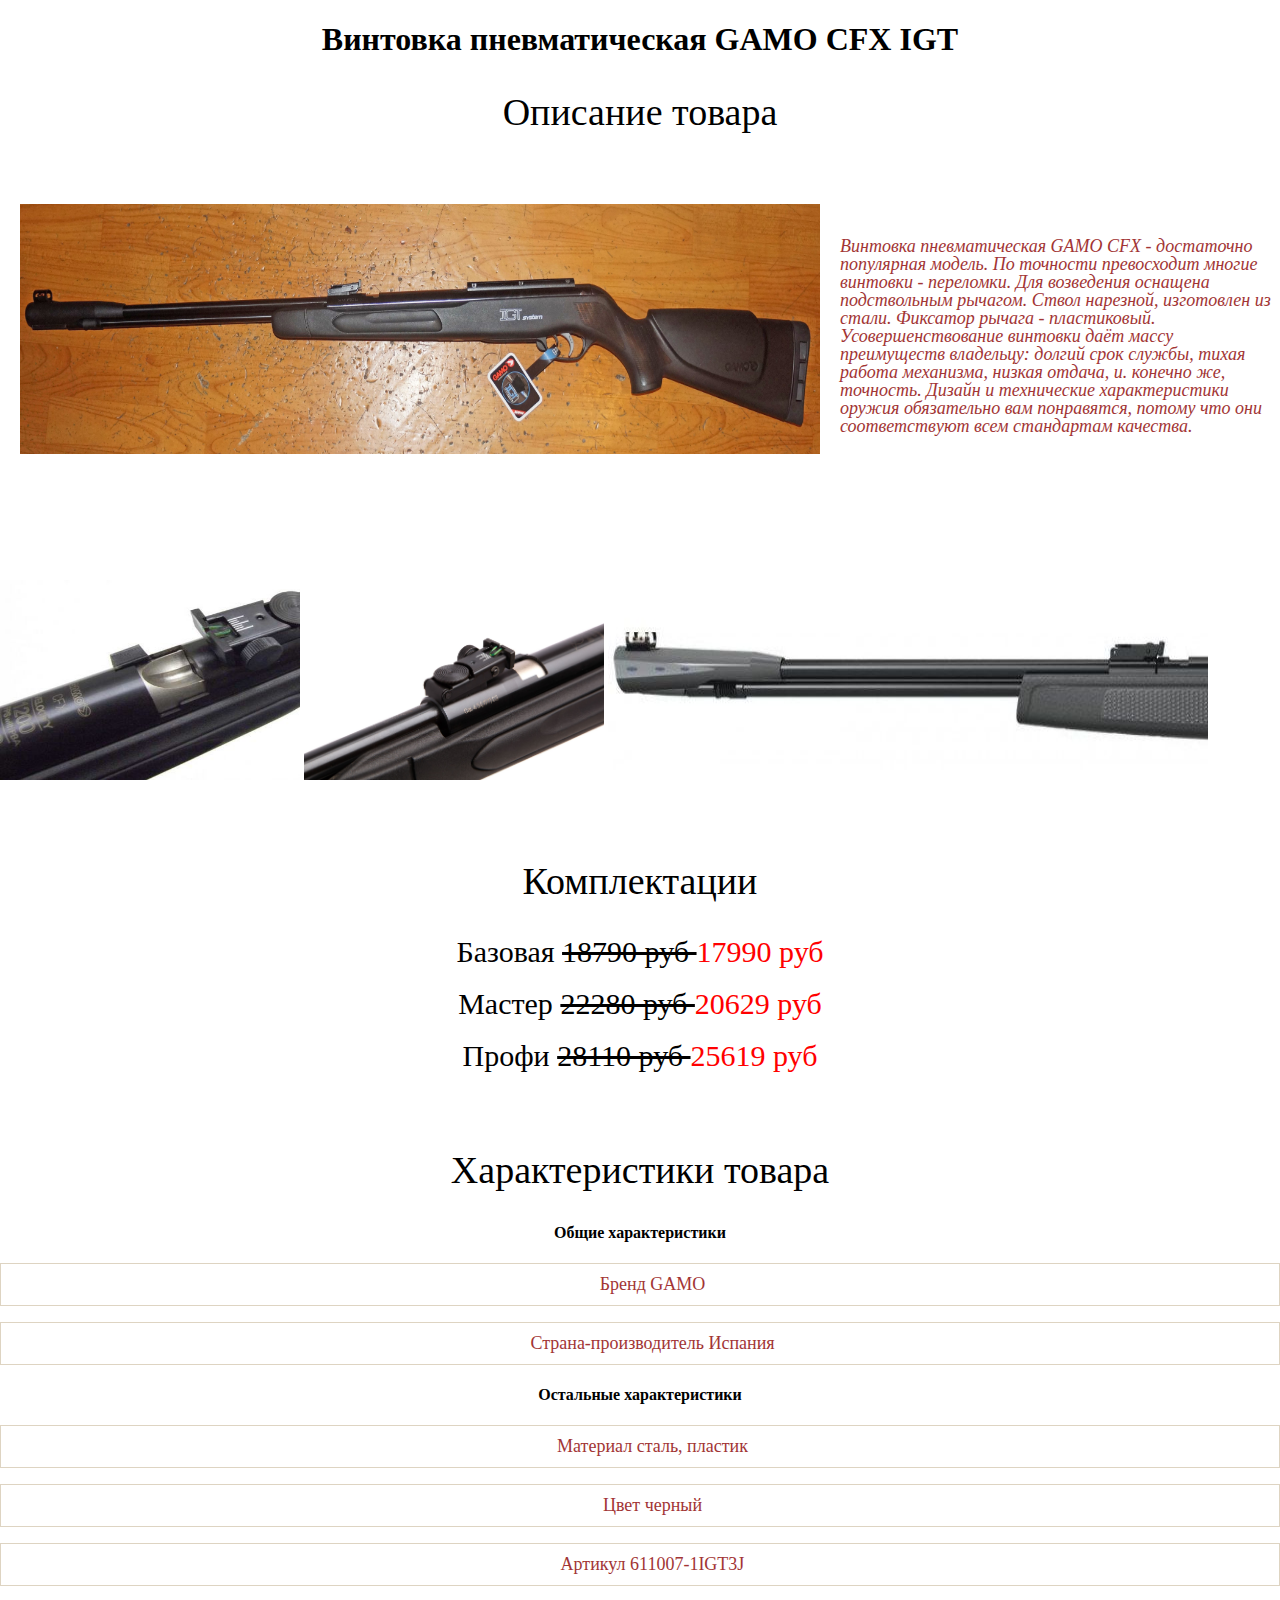
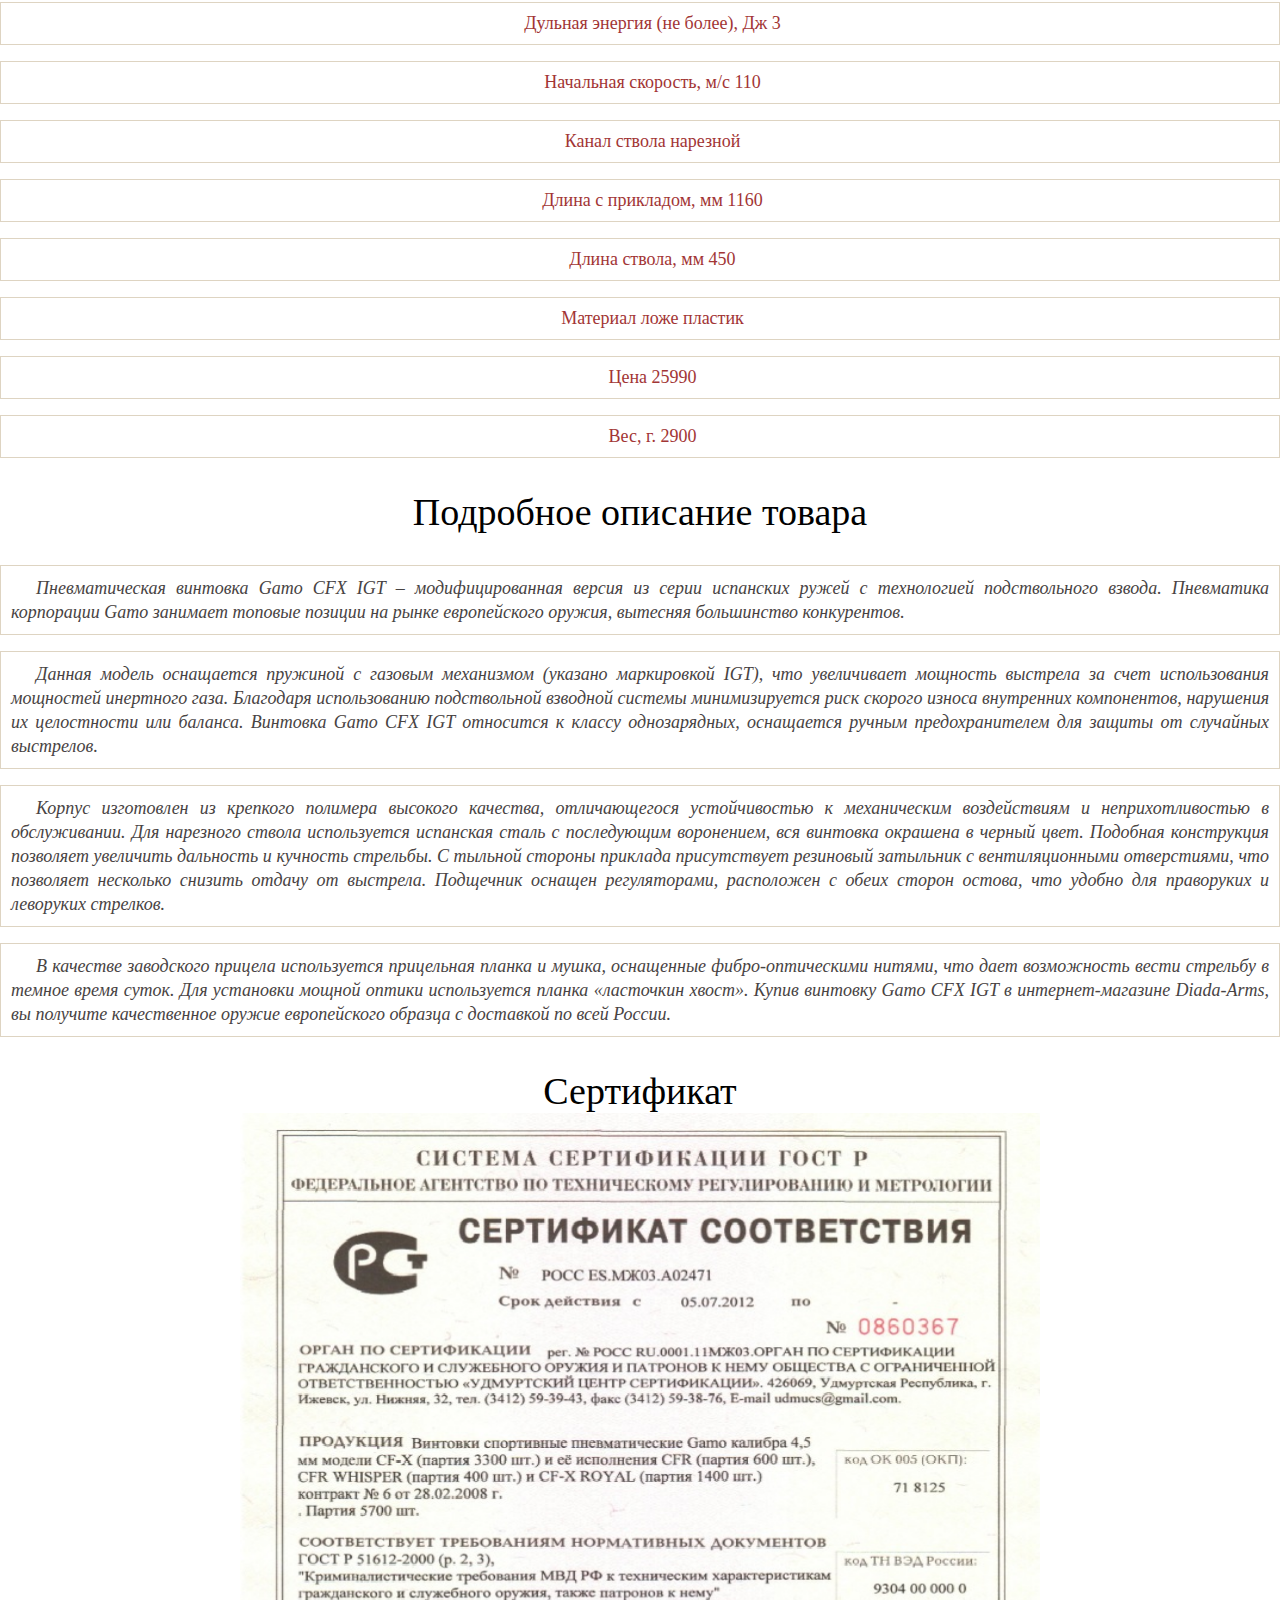
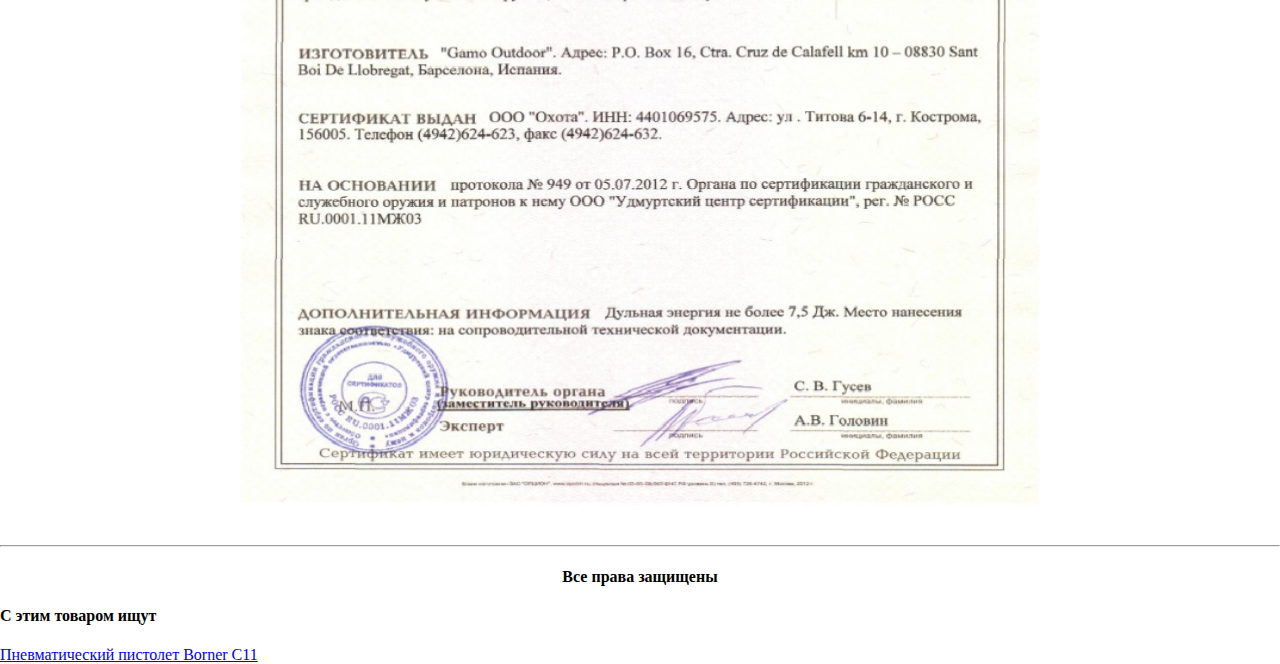
<file: винтовка.html>
<!DOCTYPE html>
<html>
	<head>																					
		<meta charset="utf-8">
		<title>Интернет-магазин</title>
		<link rel="stylesheet" href="style_new.css">
		<style>
   * {  
    padding: 0;
   }</style> 
   <style>
      p { text-indent: 25px;  }
    </style>
	</head>
	<body>
	
		<h1 align="center"> Винтовка пневматическая GAMO CFX IGT </h1>	
	
		<h2 > Описание товара 
		</h2>
		<br>
	<a href="2.jpg" target="_blank"> 
	 <img width="800px" height="250px" src="2.jpg" align="left" hspace="20" vspace="20" > </a><br><br><br>
     	<s3> Винтовка пневматическая GAMO CFX - достаточно популярная модель. По точности превосходит многие винтовки - переломки. Для возведения оснащена подствольным рычагом. Ствол нарезной, изготовлен из стали. Фиксатор рычага - пластиковый. Усовершенствование винтовки даёт массу преимуществ владельцу: долгий срок службы, тихая работа механизма, низкая отдача, и. конечно же, точность. Дизайн и технические характеристики оружия обязательно вам понравятся, потому что они соответствуют всем стандартам качества.
		</s3>
	<br><br>	<br><br><br><br><br><br><br>					
	<img src="5.jpg" alt="Фотография 1" width="300" height="200">
	<img src="7.jpg" alt="Фотография 1" width="300" height="200">
	<img src="6.jpg" alt="Фотография 1" width="600" height="200">
	
	<h2 align="center"> <br>
			Комплектации	 
	</h2>	
	
	<ul type="disc" align="center">
		<li style="font-size:30px"> Базовая <s> 18790 руб </s> <font color="red" >  17990 руб </font> </li>
		<br>
		<li style="font-size:30px"> Мастер <s> 22280 руб </s> <font color="red" >  20629 руб </font> </li>
		<br>
		<li style="font-size:30px">Профи <s> 28110 руб </s> <font color="red" >  25619 руб </font> </li>
	</ul >
	
	<h2 align="center"> <br>
			Характеристики товара 
	</h2>
	<h4 align="center">
	 Общие характеристики 
	</h4>
	<p align="center"> <s5> Бренд	GAMO </p>	</s5>
	<p align="center"><s5> Страна-производитель	Испания </p></s5>	
	<h4 align="center">Остальные характеристики</h4>
	<p align="center"> <s5> Материал	сталь, пластик </p></s5>
	<p align="center"><s5> Цвет	черный</p></s5>
	
	<p align="center"> <s5>Артикул	611007-1IGT3J</p></s5>
	
	<p align="center"> <s5>Дульная энергия (не более), Дж	3</p></s5>
	
	<p align="center"> <s5>Начальная скорость, м/с	110</p>		</s5>						
	
	<p align="center"> <s5>Канал ствола	нарезной</p></s5>
	
	<p align="center"><s5> Длина с прикладом, мм	1160</p></s5>
	
	<p align="center"> <s5>Длина ствола, мм	450</p></s5>
	
	<p align="center"> <s5>Материал ложе	пластик</p></s5>
	
	<p align="center"> <s5>Цена	25990</p></s5>
	
	<p align="center"> <s5>Вес, г.	2900</p></s5>
	
		<h2 
				align="center"> Подробное описание товара 
		</h2>
		<p align="justify"> <s4>Пневматическая винтовка Gamo CFX IGT – модифицированная версия из серии испанских ружей с технологией подствольного взвода. Пневматика корпорации Gamo занимает топовые позиции на рынке европейского оружия, вытесняя большинство конкурентов. </p>
		</s4>
		<p align="justify"> <s4> Данная модель оснащается пружиной с газовым механизмом (указано маркировкой IGT), что увеличивает мощность выстрела за счет использования мощностей инертного газа. Благодаря использованию подствольной взводной системы минимизируется риск скорого износа внутренних компонентов, нарушения их целостности или баланса. Винтовка Gamo CFX IGT относится к классу однозарядных, оснащается ручным предохранителем для защиты от случайных выстрелов.</p>
		</s4>
		<p align="justify">  <s4>Корпус изготовлен из крепкого полимера высокого качества, отличающегося устойчивостью к механическим воздействиям и неприхотливостью в обслуживании. Для нарезного ствола используется испанская сталь с последующим воронением, вся винтовка окрашена в черный цвет. Подобная конструкция позволяет увеличить дальность и кучность стрельбы. С тыльной стороны приклада присутствует резиновый затыльник с вентиляционными отверстиями, что позволяет несколько снизить отдачу от выстрела. Подщечник оснащен регуляторами, расположен с обеих сторон остова, что удобно для праворуких и леворуких стрелков.</p>
		</s4>
		<p align="justify"> <s4> В качестве заводского прицела используется прицельная планка и мушка, оснащенные фибро-оптическими нитями, что дает возможность вести стрельбу в темное время суток. Для установки мощной оптики используется планка «ласточкин хвост». Купив винтовку Gamo CFX IGT в интернет-магазине Diada-Arms, вы получите качественное оружие европейского образца с доставкой по всей России. </p>
		</s4>
	
		<h2 
				align="center"> Сертификат 
				<br>
				<img width="800px" height="1000px" src="сертификат.jpg" align="center" >
		</h2>
	
	
		<hr>
		<h4 
				align="center"> Все права защищены
		</h4>
		<h4 
				align="left"> С этим товаром ищут
		</h4>
		
		<a href="пистолет.html" target="_blank">Пневматический пистолет Borner C11</a>
	</body>				
</html>
</file>
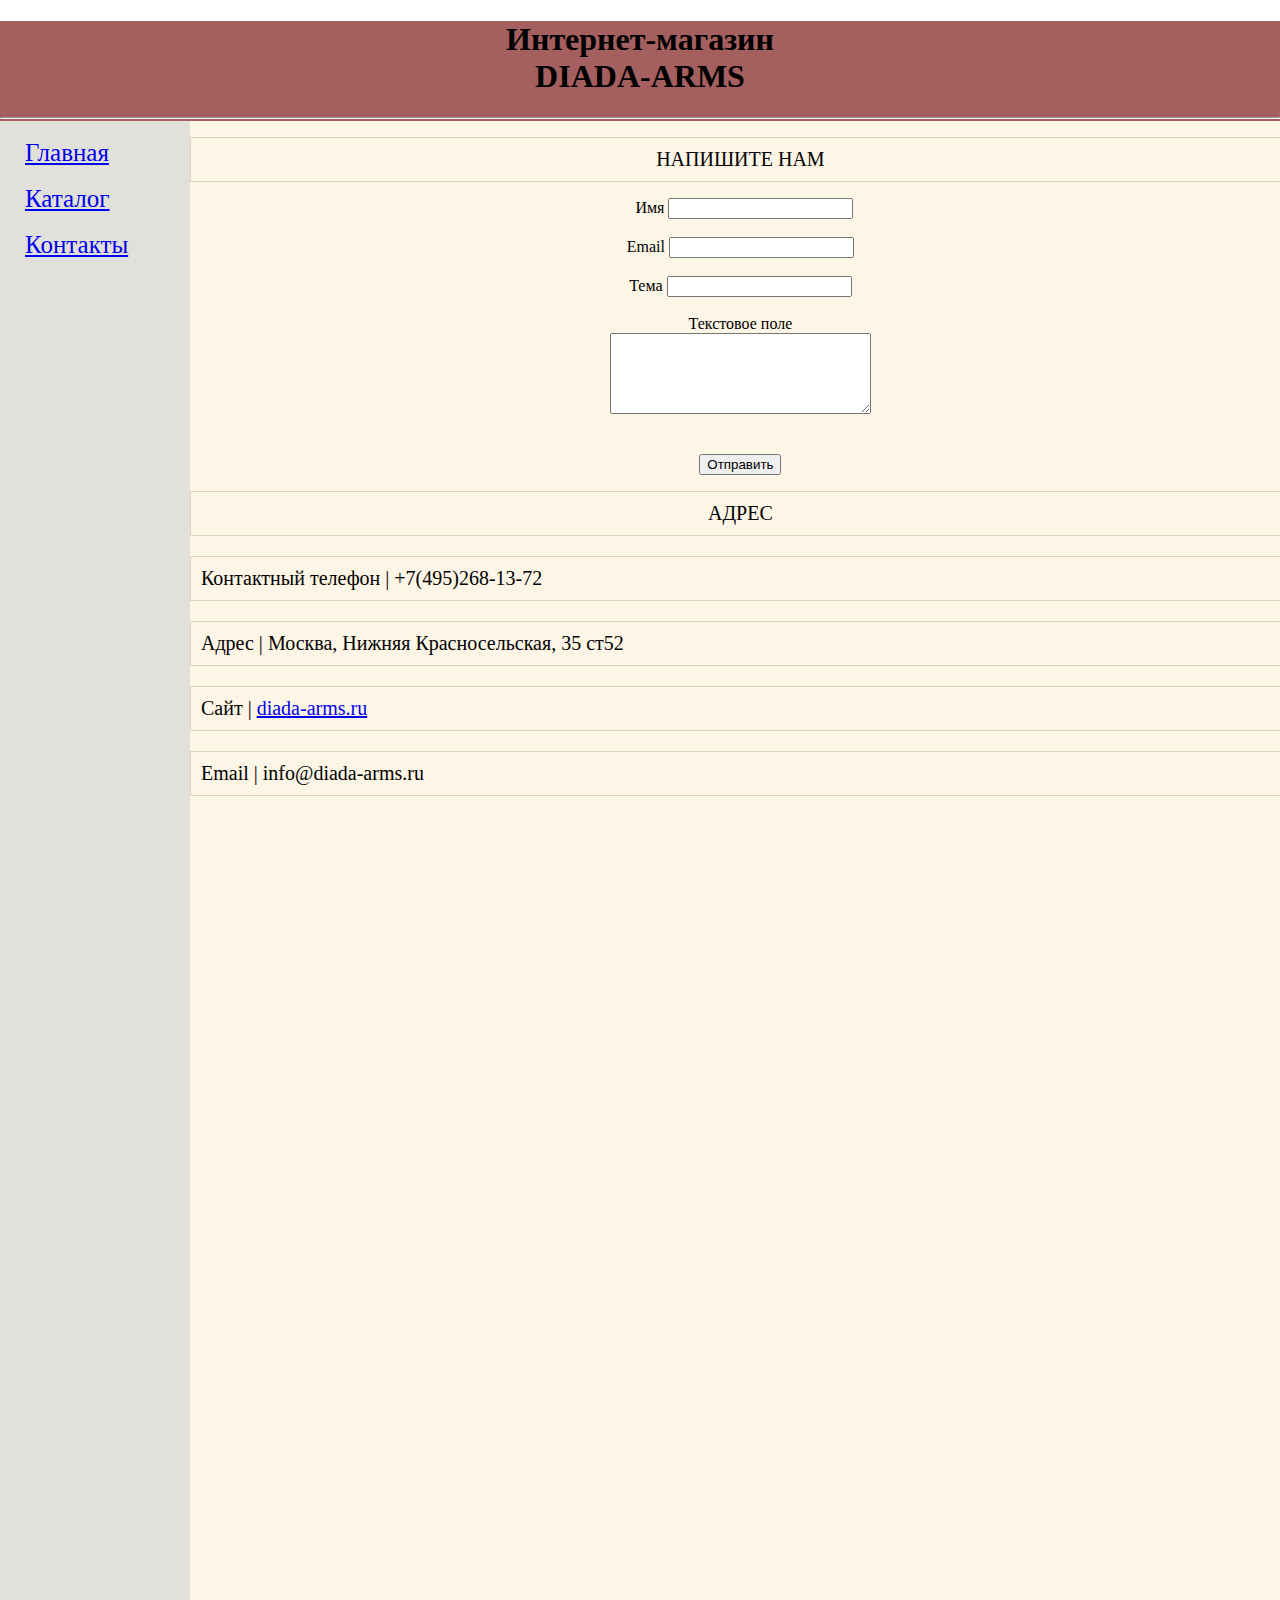
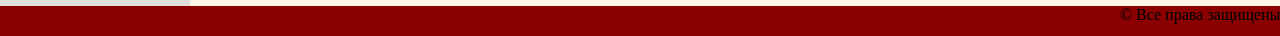
<file: контакты.html>
<!DOCTYPE html>
<html>
	<head>																					
		<meta charset="utf-8">
		<title>Интернет-магазин</title>
		<link rel="stylesheet" href="style_new.css">
		
		 <meta http-equiv="Content-Type" content="text/html; charset=UTF-8" />
        <title>Отправить</title>
	</head>
	<body>
	
	</body>
	
 <div id="header" > <h1 align="center" > Интернет-магазин <br> <span>DIADA-ARMS</span></h1>
	<hr/>
 </div>
									
<div id="menu">
	 <br>
	<ss>&nbsp; &nbsp; <a href="index.html" target="_blank"> Главная</a> </ss>
		<br><br>
	<ss>&nbsp; &nbsp; <a href="каталог.html"target="_blank">Каталог</a> </ss>
		<br>	<br>
	<ss>&nbsp; &nbsp; <a href="контакты.html"target="_blank">
		Контакты</a> </ss>
		<br>
</div>	
     <div id="content">
	 <p align="center" ><font style="font-size: 20px; ;"> НАПИШИТЕ НАМ</font> </p>
		<div id="names" align="center" >
		<form action="registration.php">
			<p2><label for="name"> &nbsp; Имя</label>
			<input type="text" id="name"></p2>
			<br><br>
			<p2><label for="pass">  Email</label>
			<input type="email" id="pass"></p2>
			<br><br>
			<p2><label for="tema"> Тема </label>
			<input type="text" id="tema"></p2>
			<br><br>					
			<p2><label for="tex"> Текстовое поле </label>
			<br>
			<textarea cols="30" rows="5" class="form-control" placeholder="Текстовое поле"> </textarea> <br/>
			<!-- <input type="text" id="tex" ></p2> -->
			<br><br>
			<p2><input type="submit" value="Отправить"></p2>
			</form> 
		</div> 	
	
		
	  <p align="center" ><font style="font-size: 20px;"> АДРЕС</font> </p>
	  <p style="font-size:20px"> Контактный телефон | +7(495)268-13-72  </p>
	 <p style="font-size:20px"> Адрес | Москва, Нижняя Красносельская, 35 ст52 </p>
	 <p style="font-size:20px"> Сайт |  <a href="https://www.diada-arms.ru" > diada-arms.ru</a> </p>
	 <p style="font-size:20px"> Email | info@diada-arms.ru  </p> 
	<iframe src="https://www.google.com/maps/embed?pb=!1m18!1m12!1m3!1d2243.9299647664234!2d37.67186935154962!3d55.7770881974907!2m3!1f0!2f0!3f0!3m2!1i1024!2i768!4f13.1!3m3!1m2!1s0x46b5357fa1d17b19%3A0x195f2e9ffda06599!2sdiada-arms!5e0!3m2!1sru!2sru!4v1568459059416!5m2!1sru!2sru" width="1100" height="350" frameborder="0" style="border:0;" allowfullscreen=""></iframe>
	</div>

     <div id="footer" align="right" >
	&#169;  Все права защищены </div>



	</body>
</html>
</file>
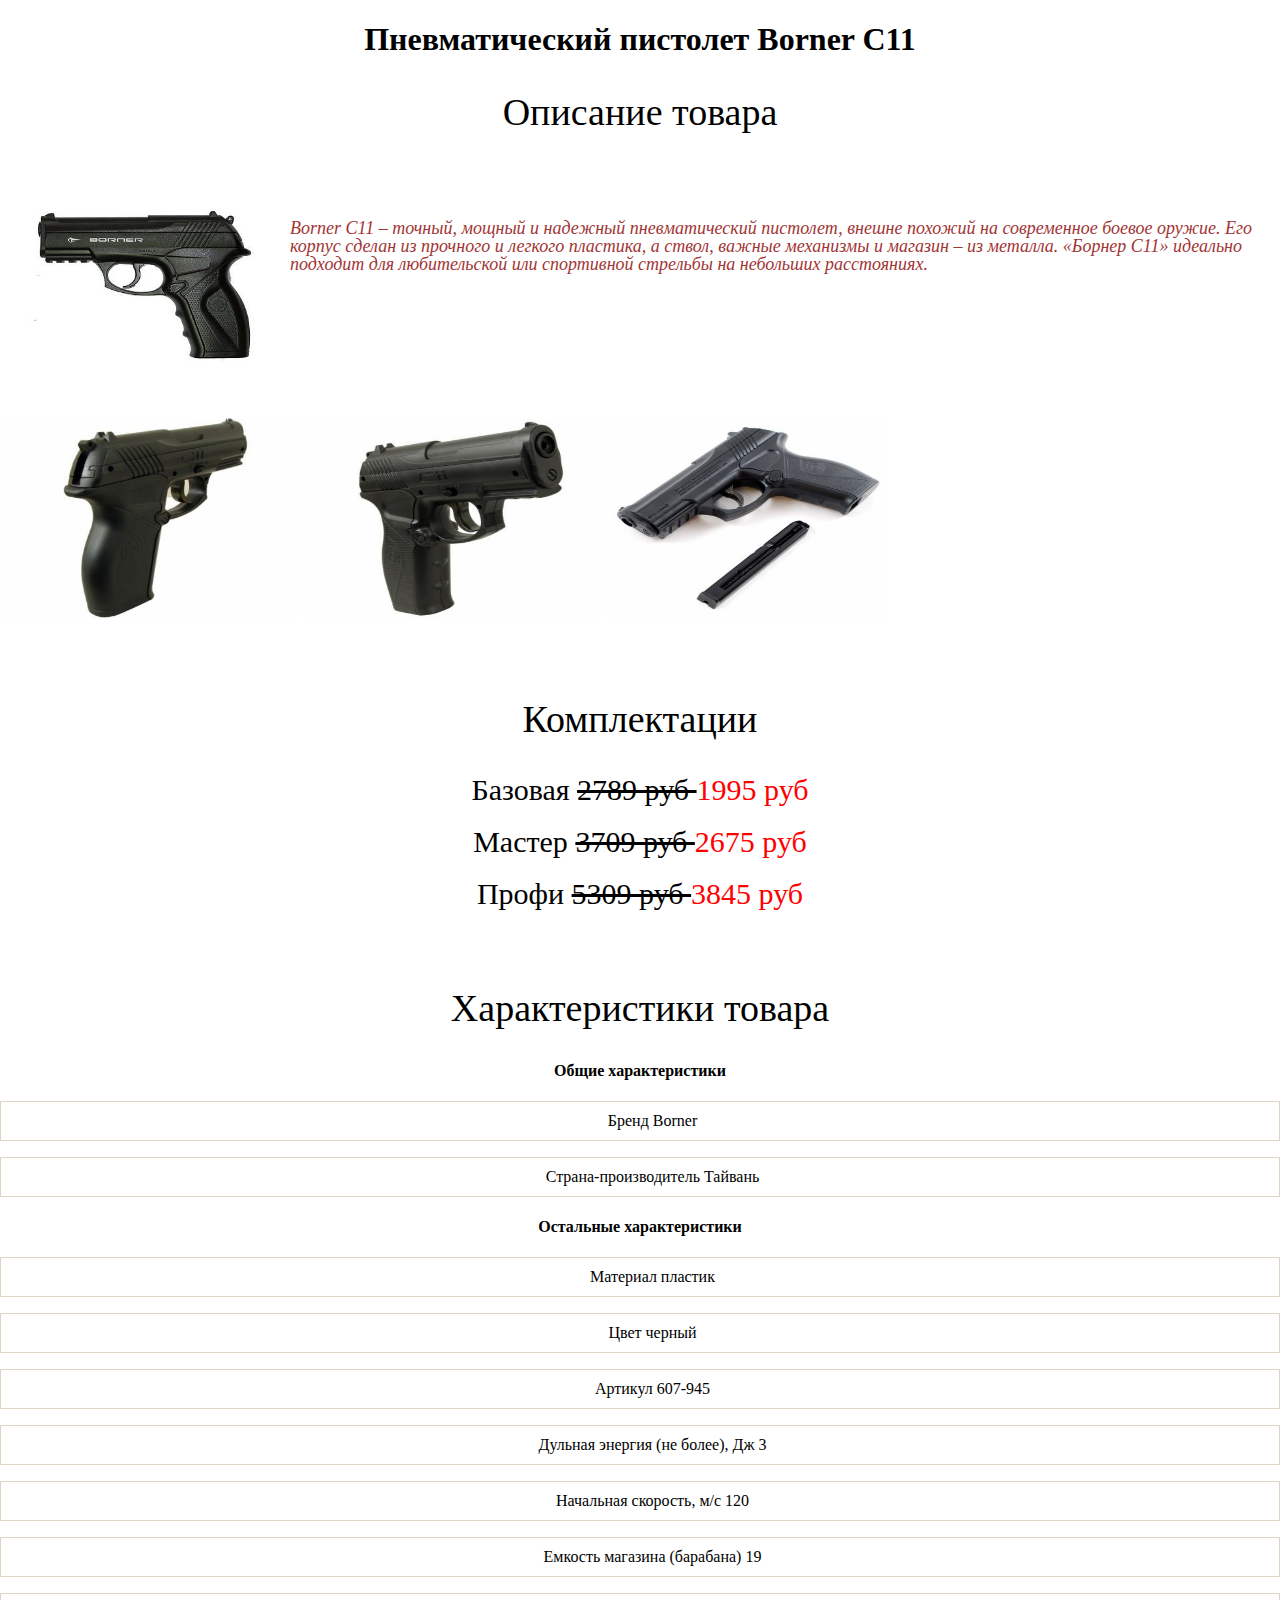
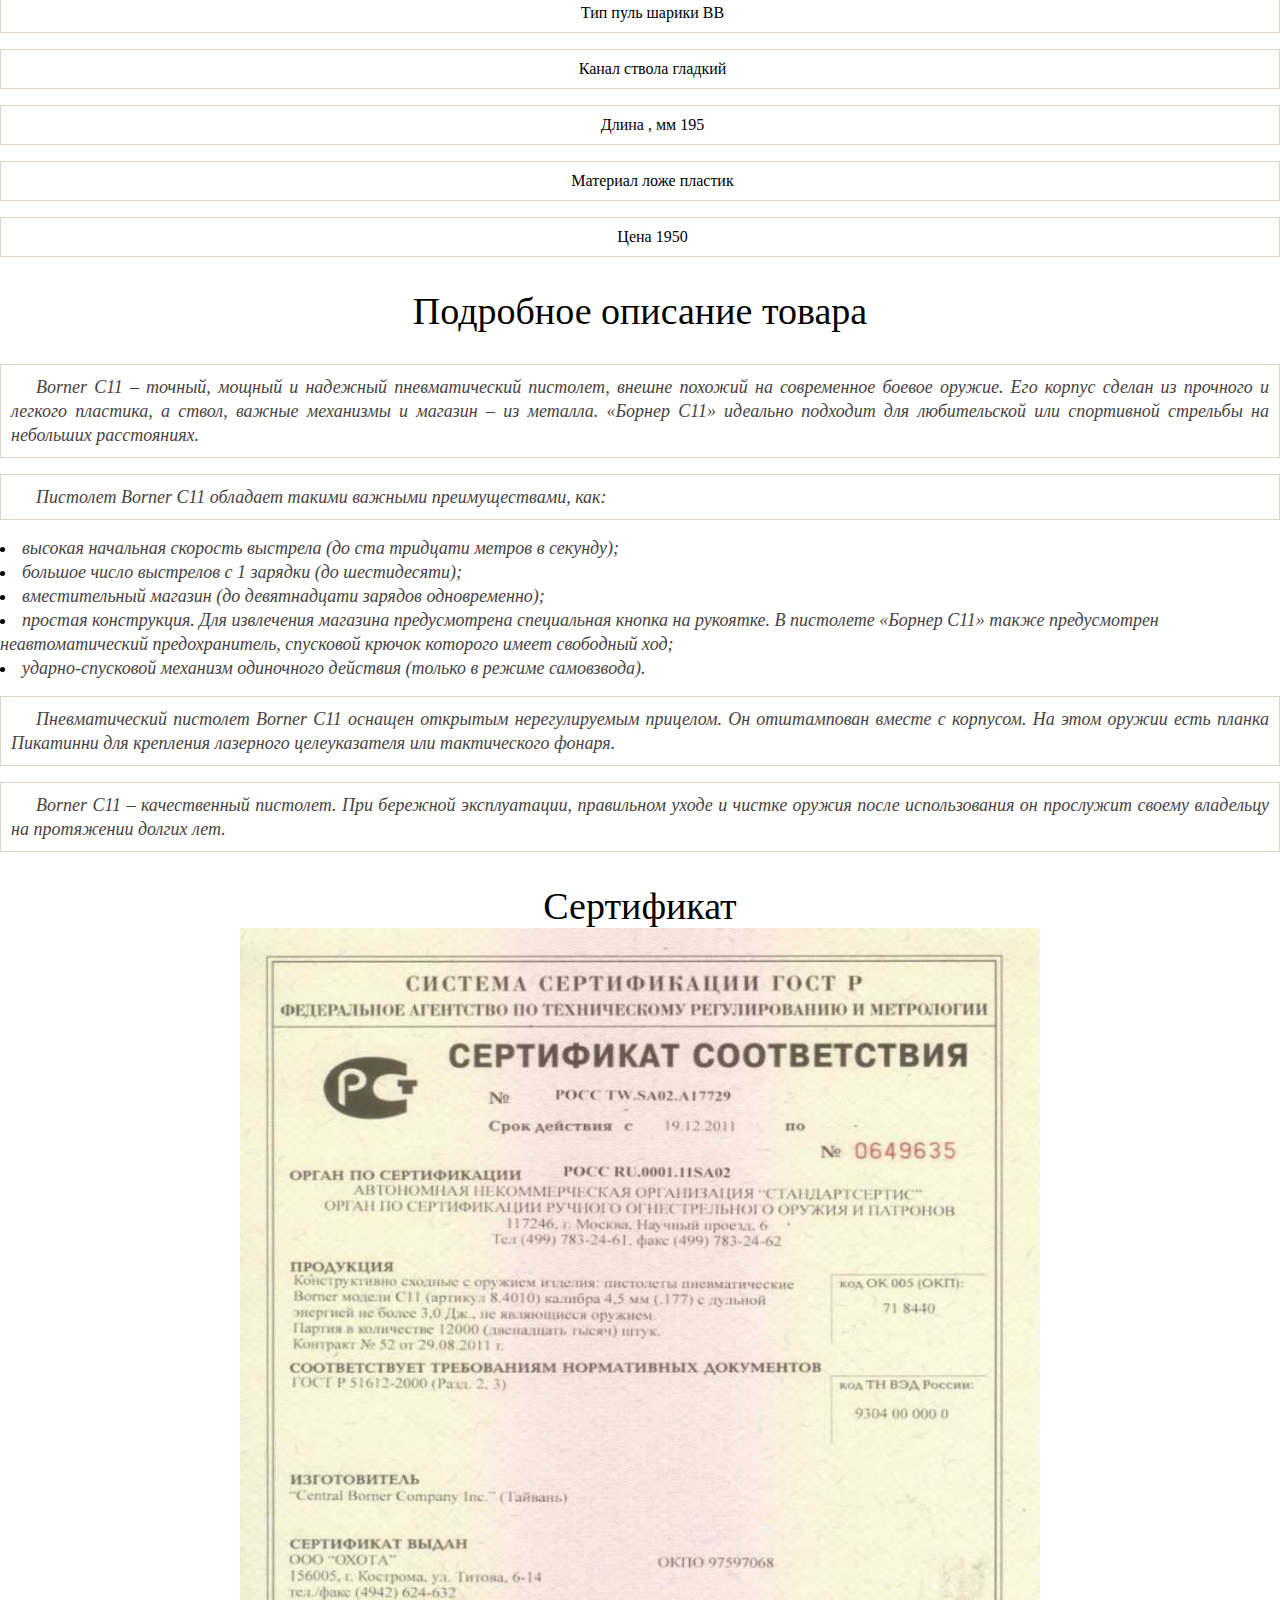
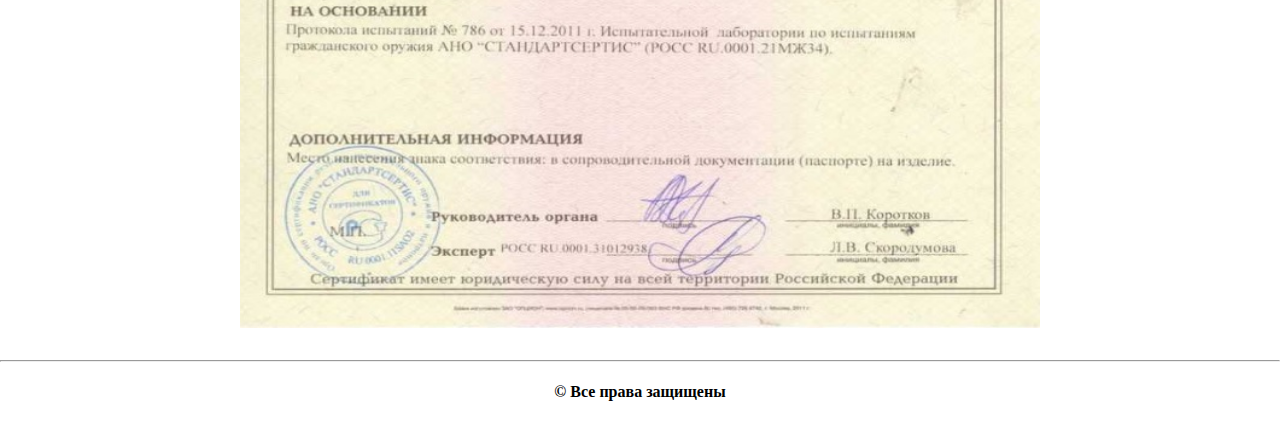
<file: пистолет.html>
<!DOCTYPE html>
<html>
	<head>																					
		<meta charset="utf-8">
		<title>Интернет-магазин</title>
		<link rel="stylesheet" href="style_new.css">
		<style>
   * {  
    padding: 0;
   }</style> 
   <style>
      p { text-indent: 25px;  }
    </style>
	</head>
	<body>
	
		<h1 		
			align="center"> Пневматический пистолет Borner C11 
		</h1>	
	
		<h2 
			align="center"> Описание товара 
		</h2>
	<a href="born.jpg" target="_blank">
	 <img width="250px" height="200px" src="born.jpg" align="left" hspace="20" vspace="20" ></a> <br><br><br>
     	<s3> Borner C11 – точный, мощный и надежный пневматический пистолет, внешне похожий на современное боевое оружие. Его корпус сделан из прочного и легкого пластика, а ствол, важные механизмы и магазин – из металла. «Борнер C11» идеально подходит для любительской или спортивной стрельбы на небольших расстояниях.
		</s3>
	<br><br>	<br><br><br><br><br><br><br>					
	<img src="born2.jpg" alt="Фотография 1" width="300" height="200">
	<img src="born3.jpg" alt="Фотография 1" width="300" height="200">
	<img src="born4.jpg" alt="Фотография 1" width="280" height="200">
	
	<h2 align="center"> <br>
			Комплектации	 
	</h2>	
	
	<ul type="disc" align="center">
		<li style="font-size:30px"> Базовая <s> 2789 руб </s> <font color="red" >1995 руб </font> </li>
		<br>
		<li style="font-size:30px"> Мастер <s> 3709 руб </s> <font color="red" >2675 руб </font> </li>
		<br>
		<li style="font-size:30px">Профи <s> 5309 руб </s> <font color="red" >3845 руб </font> </li>
	</ul >
	
	<h2 align="center"> <br>
			Характеристики товара 
	</h2>
	<h4 align="center">
	 Общие характеристики 
	</h4>
	<p align="center"> Бренд	Borner </p>	
	<p align="center"> Страна-производитель	Тайвань </p>	
	<h4 align="center">Остальные характеристики</h4>
	<p align="center">  Материал	пластик </p>
	<p align="center"> Цвет	черный</p>
	
	<p align="center"> Артикул	607-945</p>
	
	<p align="center"> Дульная энергия (не более), Дж	3</p>
	
	<p align="center"> Начальная скорость, м/с	120</p>								
	
	<p align="center">Емкость магазина (барабана)	19</p>	
	
	<p align="center">Тип пуль	шарики ВВ</p>
	
	<p align="center"> Канал ствола	гладкий</p>
	
	<p align="center"> Длина , мм	195</p>
	
	<p align="center"> Материал ложе	пластик</p>
	
	<p align="center"> Цена	1950</p>

	
		<h2 
				align="center"> Подробное описание товара 
		</h2>
		<p align="justify"> <s4>Borner C11 – точный, мощный и надежный пневматический пистолет, внешне похожий на современное боевое оружие. Его корпус сделан из прочного и легкого пластика, а ствол, важные механизмы и магазин – из металла. «Борнер C11» идеально подходит для любительской или спортивной стрельбы на небольших расстояниях.
		</s4></p>
		<p align="justify"> <s4> Пистолет Borner C11 обладает такими важными преимуществами, как:</s4></p>
			<ul style="list-style-position: inside" align="left">
				<li> <s4> высокая начальная скорость выстрела (до ста тридцати метров в секунду);</s4></li>
				
				<li ><s4> большое число выстрелов с 1 зарядки (до шестидесяти); </s4></li>
				
				<li > <s4>вместительный магазин (до девятнадцати зарядов одновременно);</s4></li>
				
				<li ><s4> простая конструкция. Для извлечения магазина предусмотрена специальная кнопка на рукоятке. В пистолете «Борнер C11» также предусмотрен неавтоматический предохранитель, спусковой крючок которого имеет свободный ход;</s4></li>
				
				<li ><s4> ударно-спусковой механизм одиночного действия (только в режиме самовзвода).</s4></li>
			</ul >
	
		<p align="justify"> <s4> Пневматический пистолет Borner C11 оснащен открытым нерегулируемым прицелом. Он отштампован вместе с корпусом. На этом оружии есть планка Пикатинни для крепления лазерного целеуказателя или тактического фонаря.</s4> </p>
		<p align="justify"><s4> Borner C11 – качественный пистолет. При бережной эксплуатации, правильном уходе и чистке оружия после использования он прослужит своему владельцу на протяжении долгих лет.</s4> </p>
		
		<h2 
				align="center"> Сертификат 
				<br>
				<img width="800px" height="1000px" src="серт.jpg" align="center" >
		</h2>
	
	
		<hr>
		<h4 
				align="center"> &#169;  Все права защищены
		</h4>
		
	</body>				
</html>
</file>
<file: style_new.css>
p{
  border:1px solid #ded4c2;
  padding:10px;
}  

h2{
	 color : "black";
	font-size: 38px;
	font-weight: 400;
	text-align: center;
} 

s5{
	color : #a23535;
	font-size: 18px;
	font-weight: 200;
	text-align: center;
}

s3{
	color : #a23535;
	font-size: 18px;
	font-style: italic;
	line-height: 16px;	
}

s4{
	color : #484343;
	font-size: 18px;
	font-weight: 400;
	font-style: italic;
	text-align: left;
	line-height: 24px;	
}

ss{
	color : #a23535;
	font-family: Times New Roman;
	font-size: 25px;
	text-align: left;
}
ss {
    color: #a23535; /* Цвет ссылок */
   }
ss :visited {
    color: #a23535; /* Цвет посещенных ссылок */
   }
ss :active {
    color: #ffff00; /* Цвет активных ссылок */
   }

#header{
  background:#a55f5f;
  width: autosize;
  height:100px;
 float: center;

}
#menu{
  background:#e2e0db;
  width:190px;
  height:165vh;
}
#content{
  background:oldlace;
  width:86%;
 height:165vh;
  position:absolute;
  left:190px;
  top:120.5px;
  

}
#news{
  background:yellow;
  width:10%;
  height:500px;
  position:absolute;
  left:90%;
  top:10px;
}   
#footer{
  background:darkred;
  width: autosize;
  height:30px;
}    
body{
  padding: 0px;
margin: 0px;
}

#names{
	width: autosize;
	height:autosize;	
}
</file>
